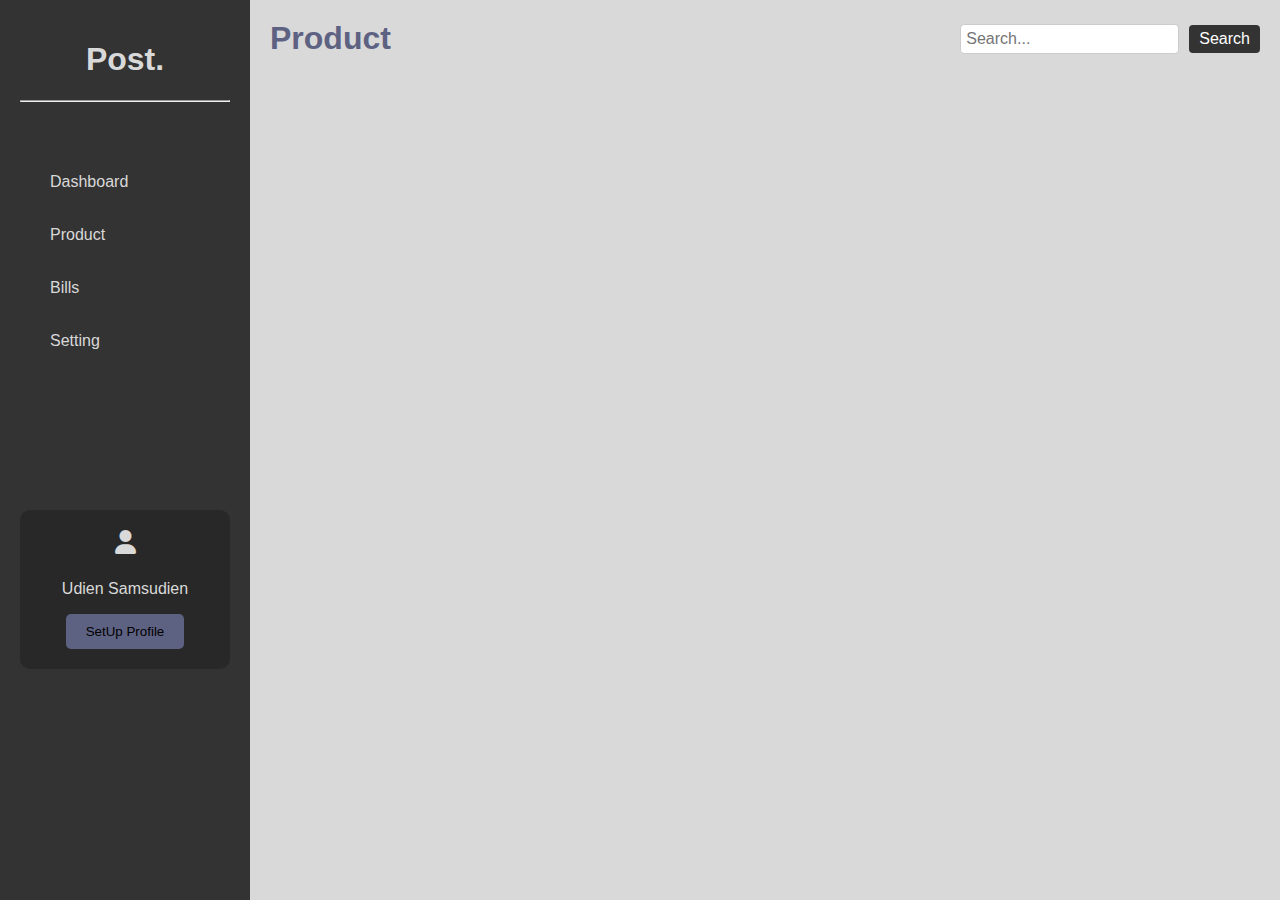
<file: page/index.html>
<!DOCTYPE html>
<html lang="en">
<head>
    <meta charset="UTF-8">
    <meta name="viewport" content="width=device-width, initial-scale=1.0">
    <title>POST</title>
    <link rel="stylesheet" href="../styling/style.css">
    <link rel="stylesheet" href="https://cdnjs.cloudflare.com/ajax/libs/font-awesome/6.0.0-beta3/css/all.min.css">
</head>
<body>
    <div class="Body">
        <div class="SideBar">
            <h1>Post.</h1>
            <hr>
            <div class="Menu">
                <ul>
                    <li>
                        <div class="Dashboard">
                            <i class="p-icon--plus"></i>
                            <a href="">Dashboard</a>
                        </div>
                    </li>
                    <li>
                        <div class="Product">
                            <i class="p-icon--plus"></i>
                            <a href="">Product</a>
                        </div>
                    </li>
                    <li>
                        <div class="Bills">
                            <i class="p-icon--plus"></i>
                            <a href="">Bills</a>
                        </div>
                    </li>
                    <li>
                        <div class="Setting">
                            <i class="p-icon--plus"></i>
                            <a href="">Setting</a>
                        </div>
                    </li>
                </ul>
            </div>
            <div class="Profile">
                <i class="fa-solid fa-user"></i>
                <p>Udien Samsudien</p>
                <button>SetUp Profile</button>
            </div>
        </div>
        <div class="Hero">
            <div class="Top">
                <h1>Product</h1>
                <form class="search-form" action="/search" method="GET">
                    <input type="text" name="query" placeholder="Search...">
                    <button type="submit">Search</button>
                </form>
            </div>
        </div>
    </div>
</body>
</html>
</file>
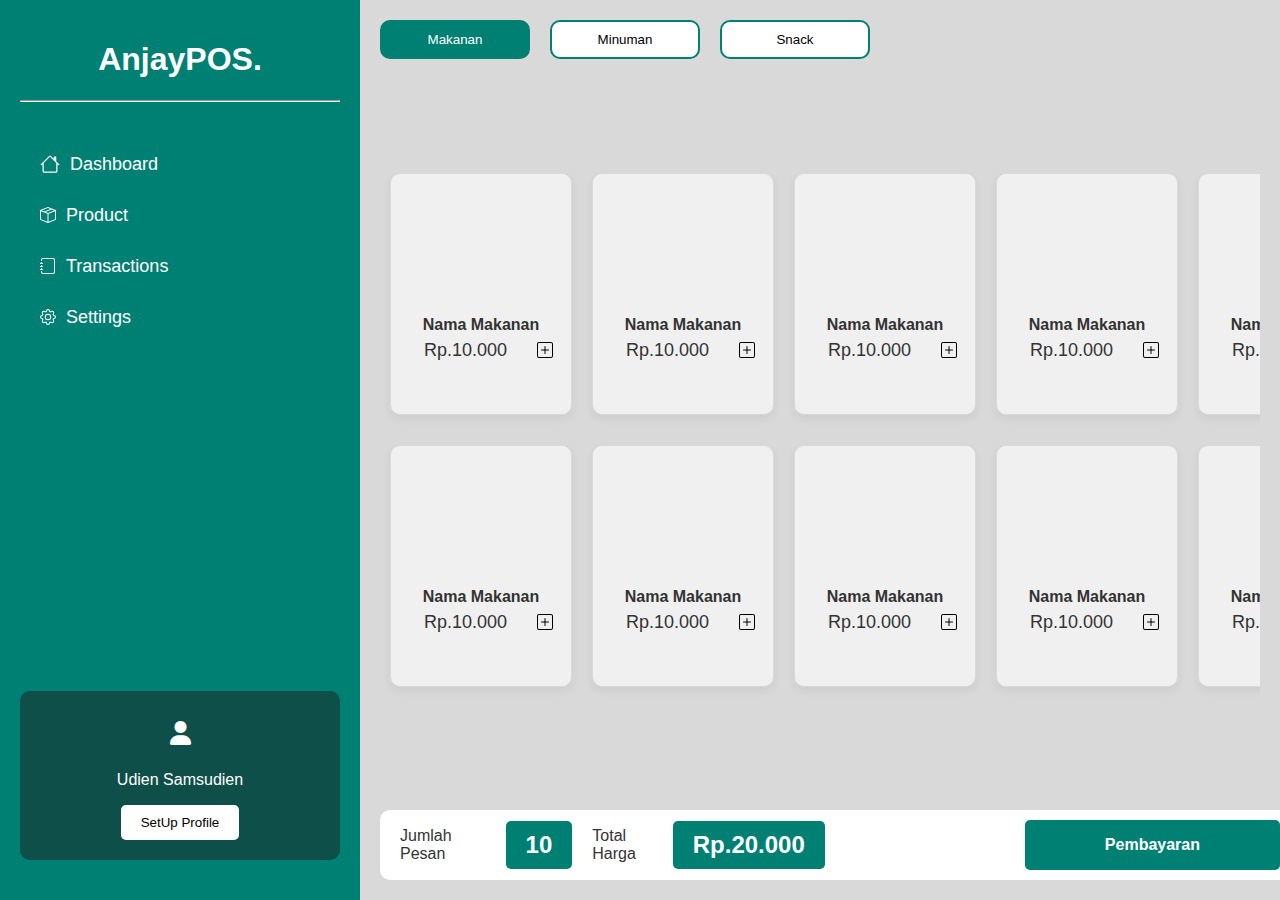
<file: views/dashboard/index.html>
<!DOCTYPE html>
<html lang="en">
  <head>
    <meta charset="UTF-8" />
    <meta name="viewport" content="width=device-width, initial-scale=1.0" />
    <title>AnjayPOS | Order</title>
    <link rel="stylesheet" href="../../css/global.css" />
    <link rel="stylesheet" href="../../css/dashboard.css" />
    <link
      rel="stylesheet"
      href="https://cdnjs.cloudflare.com/ajax/libs/font-awesome/6.0.0-beta3/css/all.min.css"
    />
    <link
      href="https://cdn.jsdelivr.net/npm/bootstrap@5.0.2/dist/css/bootstrap.min.css"
      rel="stylesheet"
      integrity="sha384-EVSTQN3/azprG1Anm3QDgpJLIm9Nao0Yz1ztcQTwFspd3yD65VohhpuuCOmLASjC"
      crossorigin="anonymous"
    />
  </head>
  <body>
    <div class="Body">
      <div class="SideBar">
        <div>
          <h1>AnjayPOS.</h1>
          <hr />
          <div class="Menu">
            <ul>
              <li>
                <a href="">
                  <div class="menuButton">
                    <svg
                      xmlns="http://www.w3.org/2000/svg"
                      width="20"
                      height="20"
                      fill="currentColor"
                      class="bi bi-house"
                      viewBox="0 0 16 16"
                    >
                      <path
                        d="M8.707 1.5a1 1 0 0 0-1.414 0L.646 8.146a.5.5 0 0 0 .708.708L2 8.207V13.5A1.5 1.5 0 0 0 3.5 15h9a1.5 1.5 0 0 0 1.5-1.5V8.207l.646.647a.5.5 0 0 0 .708-.708L13 5.793V2.5a.5.5 0 0 0-.5-.5h-1a.5.5 0 0 0-.5.5v1.293zM13 7.207V13.5a.5.5 0 0 1-.5.5h-9a.5.5 0 0 1-.5-.5V7.207l5-5z"
                      />
                    </svg>
                    <p>Dashboard</p>
                  </div>
                </a>
              </li>
              <li>
                <a href="">
                  <div class="menuButton">
                    <svg
                      xmlns="http://www.w3.org/2000/svg"
                      width="16"
                      height="16"
                      fill="currentColor"
                      class="bi bi-box-seam"
                      viewBox="0 0 16 16"
                    >
                      <path
                        d="M8.186 1.113a.5.5 0 0 0-.372 0L1.846 3.5l2.404.961L10.404 2zm3.564 1.426L5.596 5 8 5.961 14.154 3.5zm3.25 1.7-6.5 2.6v7.922l6.5-2.6V4.24zM7.5 14.762V6.838L1 4.239v7.923zM7.443.184a1.5 1.5 0 0 1 1.114 0l7.129 2.852A.5.5 0 0 1 16 3.5v8.662a1 1 0 0 1-.629.928l-7.185 2.874a.5.5 0 0 1-.372 0L.63 13.09a1 1 0 0 1-.63-.928V3.5a.5.5 0 0 1 .314-.464z"
                      />
                    </svg>
                    <p>Product</p>
                  </div>
                </a>
              </li>
              <li>
                <a>
                  <div class="menuButton">
                    <svg
                      xmlns="http://www.w3.org/2000/svg"
                      width="16"
                      height="16"
                      fill="currentColor"
                      class="bi bi-journal"
                      viewBox="0 0 16 16"
                    >
                      <path
                        d="M3 0h10a2 2 0 0 1 2 2v12a2 2 0 0 1-2 2H3a2 2 0 0 1-2-2v-1h1v1a1 1 0 0 0 1 1h10a1 1 0 0 0 1-1V2a1 1 0 0 0-1-1H3a1 1 0 0 0-1 1v1H1V2a2 2 0 0 1 2-2"
                      />
                      <path
                        d="M1 5v-.5a.5.5 0 0 1 1 0V5h.5a.5.5 0 0 1 0 1h-2a.5.5 0 0 1 0-1zm0 3v-.5a.5.5 0 0 1 1 0V8h.5a.5.5 0 0 1 0 1h-2a.5.5 0 0 1 0-1zm0 3v-.5a.5.5 0 0 1 1 0v.5h.5a.5.5 0 0 1 0 1h-2a.5.5 0 0 1 0-1z"
                      />
                    </svg>
                    <p>Transactions</p>
                  </div>
                </a>
              </li>
              <li>
                <a href="">
                  <div class="menuButton">
                    <svg
                      xmlns="http://www.w3.org/2000/svg"
                      width="16"
                      height="16"
                      fill="currentColor"
                      class="bi bi-gear"
                      viewBox="0 0 16 16"
                    >
                      <path
                        d="M8 4.754a3.246 3.246 0 1 0 0 6.492 3.246 3.246 0 0 0 0-6.492M5.754 8a2.246 2.246 0 1 1 4.492 0 2.246 2.246 0 0 1-4.492 0"
                      />
                      <path
                        d="M9.796 1.343c-.527-1.79-3.065-1.79-3.592 0l-.094.319a.873.873 0 0 1-1.255.52l-.292-.16c-1.64-.892-3.433.902-2.54 2.541l.159.292a.873.873 0 0 1-.52 1.255l-.319.094c-1.79.527-1.79 3.065 0 3.592l.319.094a.873.873 0 0 1 .52 1.255l-.16.292c-.892 1.64.901 3.434 2.541 2.54l.292-.159a.873.873 0 0 1 1.255.52l.094.319c.527 1.79 3.065 1.79 3.592 0l.094-.319a.873.873 0 0 1 1.255-.52l.292.16c1.64.893 3.434-.902 2.54-2.541l-.159-.292a.873.873 0 0 1 .52-1.255l.319-.094c1.79-.527 1.79-3.065 0-3.592l-.319-.094a.873.873 0 0 1-.52-1.255l.16-.292c.893-1.64-.902-3.433-2.541-2.54l-.292.159a.873.873 0 0 1-1.255-.52zm-2.633.283c.246-.835 1.428-.835 1.674 0l.094.319a1.873 1.873 0 0 0 2.693 1.115l.291-.16c.764-.415 1.6.42 1.184 1.185l-.159.292a1.873 1.873 0 0 0 1.116 2.692l.318.094c.835.246.835 1.428 0 1.674l-.319.094a1.873 1.873 0 0 0-1.115 2.693l.16.291c.415.764-.42 1.6-1.185 1.184l-.291-.159a1.873 1.873 0 0 0-2.693 1.116l-.094.318c-.246.835-1.428.835-1.674 0l-.094-.319a1.873 1.873 0 0 0-2.692-1.115l-.292.16c-.764.415-1.6-.42-1.184-1.185l.159-.291A1.873 1.873 0 0 0 1.945 8.93l-.319-.094c-.835-.246-.835-1.428 0-1.674l.319-.094A1.873 1.873 0 0 0 3.06 4.377l-.16-.292c-.415-.764.42-1.6 1.185-1.184l.292.159a1.873 1.873 0 0 0 2.692-1.115z"
                      />
                    </svg>
                    <p>Settings</p>
                  </div>
                </a>
              </li>
            </ul>
          </div>
        </div>
        <div class="Profile">
          <i class="fa-solid fa-user"></i>
          <p>Udien Samsudien</p>
          <button>SetUp Profile</button>
        </div>
      </div>
      <div class="Hero card-container-main">
        <div class="Top">
          <div class="list_kategori">
            <button type="submit" class="List_k active">Makanan</button>
            <button type="submit" class="List_k">Minuman</button>
            <button type="submit" class="List_k">Snack</button>
          </div>
        </div>
        <!-- <div class="card">
          <div class="card_row">
            <div class="card_product">
              <div class="pict"></div>
              <p>Nama Makanan</p>
              <div class="sub">
                <p>Rp.10.000</p>
                <svg
                  xmlns="http://www.w3.org/2000/svg"
                  width="16"
                  height="16"
                  fill="currentColor"
                  class="bi bi-plus-square"
                  viewBox="0 0 16 16"
                >
                  <path
                    d="M14 1a1 1 0 0 1 1 1v12a1 1 0 0 1-1 1H2a1 1 0 0 1-1-1V2a1 1 0 0 1 1-1zM2 0a2 2 0 0 0-2 2v12a2 2 0 0 0 2 2h12a2 2 0 0 0 2-2V2a2 2 0 0 0-2-2z"
                  />
                  <path
                    d="M8 4a.5.5 0 0 1 .5.5v3h3a.5.5 0 0 1 0 1h-3v3a.5.5 0 0 1-1 0v-3h-3a.5.5 0 0 1 0-1h3v-3A.5.5 0 0 1 8 4"
                  />
                </svg>
              </div>
            </div>
            <div class="card_product">
              <div class="pict"></div>
              <p>Nama Makanan</p>
              <div class="sub">
                <p>Rp.10.000</p>
                <svg
                  xmlns="http://www.w3.org/2000/svg"
                  width="16"
                  height="16"
                  fill="currentColor"
                  class="bi bi-plus-square"
                  viewBox="0 0 16 16"
                >
                  <path
                    d="M14 1a1 1 0 0 1 1 1v12a1 1 0 0 1-1 1H2a1 1 0 0 1-1-1V2a1 1 0 0 1 1-1zM2 0a2 2 0 0 0-2 2v12a2 2 0 0 0 2 2h12a2 2 0 0 0 2-2V2a2 2 0 0 0-2-2z"
                  />
                  <path
                    d="M8 4a.5.5 0 0 1 .5.5v3h3a.5.5 0 0 1 0 1h-3v3a.5.5 0 0 1-1 0v-3h-3a.5.5 0 0 1 0-1h3v-3A.5.5 0 0 1 8 4"
                  />
                </svg>
              </div>
            </div>
            <div class="card_product">
              <div class="pict"></div>
              <p>Nama Makanan</p>
              <div class="sub">
                <p>Rp.10.000</p>
                <svg
                  xmlns="http://www.w3.org/2000/svg"
                  width="16"
                  height="16"
                  fill="currentColor"
                  class="bi bi-plus-square"
                  viewBox="0 0 16 16"
                >
                  <path
                    d="M14 1a1 1 0 0 1 1 1v12a1 1 0 0 1-1 1H2a1 1 0 0 1-1-1V2a1 1 0 0 1 1-1zM2 0a2 2 0 0 0-2 2v12a2 2 0 0 0 2 2h12a2 2 0 0 0 2-2V2a2 2 0 0 0-2-2z"
                  />
                  <path
                    d="M8 4a.5.5 0 0 1 .5.5v3h3a.5.5 0 0 1 0 1h-3v3a.5.5 0 0 1-1 0v-3h-3a.5.5 0 0 1 0-1h3v-3A.5.5 0 0 1 8 4"
                  />
                </svg>
              </div>
            </div>
            <div class="card_product">
              <div class="pict"></div>
              <p>Nama Makanan</p>
              <div class="sub">
                <p>Rp.10.000</p>
                <svg
                  xmlns="http://www.w3.org/2000/svg"
                  width="16"
                  height="16"
                  fill="currentColor"
                  class="bi bi-plus-square"
                  viewBox="0 0 16 16"
                >
                  <path
                    d="M14 1a1 1 0 0 1 1 1v12a1 1 0 0 1-1 1H2a1 1 0 0 1-1-1V2a1 1 0 0 1 1-1zM2 0a2 2 0 0 0-2 2v12a2 2 0 0 0 2 2h12a2 2 0 0 0 2-2V2a2 2 0 0 0-2-2z"
                  />
                  <path
                    d="M8 4a.5.5 0 0 1 .5.5v3h3a.5.5 0 0 1 0 1h-3v3a.5.5 0 0 1-1 0v-3h-3a.5.5 0 0 1 0-1h3v-3A.5.5 0 0 1 8 4"
                  />
                </svg>
              </div>
            </div>
            <div class="card_product">
              <div class="pict"></div>
              <p>Nama Makanan</p>
              <div class="sub">
                <p>Rp.10.000</p>
                <svg
                  xmlns="http://www.w3.org/2000/svg"
                  width="16"
                  height="16"
                  fill="currentColor"
                  class="bi bi-plus-square"
                  viewBox="0 0 16 16"
                >
                  <path
                    d="M14 1a1 1 0 0 1 1 1v12a1 1 0 0 1-1 1H2a1 1 0 0 1-1-1V2a1 1 0 0 1 1-1zM2 0a2 2 0 0 0-2 2v12a2 2 0 0 0 2 2h12a2 2 0 0 0 2-2V2a2 2 0 0 0-2-2z"
                  />
                  <path
                    d="M8 4a.5.5 0 0 1 .5.5v3h3a.5.5 0 0 1 0 1h-3v3a.5.5 0 0 1-1 0v-3h-3a.5.5 0 0 1 0-1h3v-3A.5.5 0 0 1 8 4"
                  />
                </svg>
              </div>
            </div>
            <div class="card_product">
              <div class="pict"></div>
              <p>Nama Makanan</p>
              <div class="sub">
                <p>Rp.10.000</p>
                <svg
                  xmlns="http://www.w3.org/2000/svg"
                  width="16"
                  height="16"
                  fill="currentColor"
                  class="bi bi-plus-square"
                  viewBox="0 0 16 16"
                >
                  <path
                    d="M14 1a1 1 0 0 1 1 1v12a1 1 0 0 1-1 1H2a1 1 0 0 1-1-1V2a1 1 0 0 1 1-1zM2 0a2 2 0 0 0-2 2v12a2 2 0 0 0 2 2h12a2 2 0 0 0 2-2V2a2 2 0 0 0-2-2z"
                  />
                  <path
                    d="M8 4a.5.5 0 0 1 .5.5v3h3a.5.5 0 0 1 0 1h-3v3a.5.5 0 0 1-1 0v-3h-3a.5.5 0 0 1 0-1h3v-3A.5.5 0 0 1 8 4"
                  />
                </svg>
              </div>
            </div>
          </div>
        </div> -->
        <div class="card">
          <div class="card_row">
            <div class="card_product">
              <div class="pict"></div>
              <p>Nama Makanan</p>
              <div class="sub">
                <p>Rp.10.000</p>
                <svg
                  xmlns="http://www.w3.org/2000/svg"
                  width="16"
                  height="16"
                  fill="currentColor"
                  class="bi bi-plus-square"
                  viewBox="0 0 16 16"
                >
                  <path
                    d="M14 1a1 1 0 0 1 1 1v12a1 1 0 0 1-1 1H2a1 1 0 0 1-1-1V2a1 1 0 0 1 1-1zM2 0a2 2 0 0 0-2 2v12a2 2 0 0 0 2 2h12a2 2 0 0 0 2-2V2a2 2 0 0 0-2-2z"
                  />
                  <path
                    d="M8 4a.5.5 0 0 1 .5.5v3h3a.5.5 0 0 1 0 1h-3v3a.5.5 0 0 1-1 0v-3h-3a.5.5 0 0 1 0-1h3v-3A.5.5 0 0 1 8 4"
                  />
                </svg>
              </div>
            </div>
            <div class="card_product">
              <div class="pict"></div>
              <p>Nama Makanan</p>
              <div class="sub">
                <p>Rp.10.000</p>
                <svg
                  xmlns="http://www.w3.org/2000/svg"
                  width="16"
                  height="16"
                  fill="currentColor"
                  class="bi bi-plus-square"
                  viewBox="0 0 16 16"
                >
                  <path
                    d="M14 1a1 1 0 0 1 1 1v12a1 1 0 0 1-1 1H2a1 1 0 0 1-1-1V2a1 1 0 0 1 1-1zM2 0a2 2 0 0 0-2 2v12a2 2 0 0 0 2 2h12a2 2 0 0 0 2-2V2a2 2 0 0 0-2-2z"
                  />
                  <path
                    d="M8 4a.5.5 0 0 1 .5.5v3h3a.5.5 0 0 1 0 1h-3v3a.5.5 0 0 1-1 0v-3h-3a.5.5 0 0 1 0-1h3v-3A.5.5 0 0 1 8 4"
                  />
                </svg>
              </div>
            </div>
            <div class="card_product">
              <div class="pict"></div>
              <p>Nama Makanan</p>
              <div class="sub">
                <p>Rp.10.000</p>
                <svg
                  xmlns="http://www.w3.org/2000/svg"
                  width="16"
                  height="16"
                  fill="currentColor"
                  class="bi bi-plus-square"
                  viewBox="0 0 16 16"
                >
                  <path
                    d="M14 1a1 1 0 0 1 1 1v12a1 1 0 0 1-1 1H2a1 1 0 0 1-1-1V2a1 1 0 0 1 1-1zM2 0a2 2 0 0 0-2 2v12a2 2 0 0 0 2 2h12a2 2 0 0 0 2-2V2a2 2 0 0 0-2-2z"
                  />
                  <path
                    d="M8 4a.5.5 0 0 1 .5.5v3h3a.5.5 0 0 1 0 1h-3v3a.5.5 0 0 1-1 0v-3h-3a.5.5 0 0 1 0-1h3v-3A.5.5 0 0 1 8 4"
                  />
                </svg>
              </div>
            </div>
            <div class="card_product">
              <div class="pict"></div>
              <p>Nama Makanan</p>
              <div class="sub">
                <p>Rp.10.000</p>
                <svg
                  xmlns="http://www.w3.org/2000/svg"
                  width="16"
                  height="16"
                  fill="currentColor"
                  class="bi bi-plus-square"
                  viewBox="0 0 16 16"
                >
                  <path
                    d="M14 1a1 1 0 0 1 1 1v12a1 1 0 0 1-1 1H2a1 1 0 0 1-1-1V2a1 1 0 0 1 1-1zM2 0a2 2 0 0 0-2 2v12a2 2 0 0 0 2 2h12a2 2 0 0 0 2-2V2a2 2 0 0 0-2-2z"
                  />
                  <path
                    d="M8 4a.5.5 0 0 1 .5.5v3h3a.5.5 0 0 1 0 1h-3v3a.5.5 0 0 1-1 0v-3h-3a.5.5 0 0 1 0-1h3v-3A.5.5 0 0 1 8 4"
                  />
                </svg>
              </div>
            </div>
            <div class="card_product">
              <div class="pict"></div>
              <p>Nama Makanan</p>
              <div class="sub">
                <p>Rp.10.000</p>
                <svg
                  xmlns="http://www.w3.org/2000/svg"
                  width="16"
                  height="16"
                  fill="currentColor"
                  class="bi bi-plus-square"
                  viewBox="0 0 16 16"
                >
                  <path
                    d="M14 1a1 1 0 0 1 1 1v12a1 1 0 0 1-1 1H2a1 1 0 0 1-1-1V2a1 1 0 0 1 1-1zM2 0a2 2 0 0 0-2 2v12a2 2 0 0 0 2 2h12a2 2 0 0 0 2-2V2a2 2 0 0 0-2-2z"
                  />
                  <path
                    d="M8 4a.5.5 0 0 1 .5.5v3h3a.5.5 0 0 1 0 1h-3v3a.5.5 0 0 1-1 0v-3h-3a.5.5 0 0 1 0-1h3v-3A.5.5 0 0 1 8 4"
                  />
                </svg>
              </div>
            </div>
            <div class="card_product">
              <div class="pict"></div>
              <p>Nama Makanan</p>
              <div class="sub">
                <p>Rp.10.000</p>
                <svg
                  xmlns="http://www.w3.org/2000/svg"
                  width="16"
                  height="16"
                  fill="currentColor"
                  class="bi bi-plus-square"
                  viewBox="0 0 16 16"
                >
                  <path
                    d="M14 1a1 1 0 0 1 1 1v12a1 1 0 0 1-1 1H2a1 1 0 0 1-1-1V2a1 1 0 0 1 1-1zM2 0a2 2 0 0 0-2 2v12a2 2 0 0 0 2 2h12a2 2 0 0 0 2-2V2a2 2 0 0 0-2-2z"
                  />
                  <path
                    d="M8 4a.5.5 0 0 1 .5.5v3h3a.5.5 0 0 1 0 1h-3v3a.5.5 0 0 1-1 0v-3h-3a.5.5 0 0 1 0-1h3v-3A.5.5 0 0 1 8 4"
                  />
                </svg>
              </div>
            </div>
            <div class="card_product">
              <div class="pict"></div>
              <p>Nama Makanan</p>
              <div class="sub">
                <p>Rp.10.000</p>
                <svg
                  xmlns="http://www.w3.org/2000/svg"
                  width="16"
                  height="16"
                  fill="currentColor"
                  class="bi bi-plus-square"
                  viewBox="0 0 16 16"
                >
                  <path
                    d="M14 1a1 1 0 0 1 1 1v12a1 1 0 0 1-1 1H2a1 1 0 0 1-1-1V2a1 1 0 0 1 1-1zM2 0a2 2 0 0 0-2 2v12a2 2 0 0 0 2 2h12a2 2 0 0 0 2-2V2a2 2 0 0 0-2-2z"
                  />
                  <path
                    d="M8 4a.5.5 0 0 1 .5.5v3h3a.5.5 0 0 1 0 1h-3v3a.5.5 0 0 1-1 0v-3h-3a.5.5 0 0 1 0-1h3v-3A.5.5 0 0 1 8 4"
                  />
                </svg>
              </div>
            </div>
            <div class="card_product">
              <div class="pict"></div>
              <p>Nama Makanan</p>
              <div class="sub">
                <p>Rp.10.000</p>
                <svg
                  xmlns="http://www.w3.org/2000/svg"
                  width="16"
                  height="16"
                  fill="currentColor"
                  class="bi bi-plus-square"
                  viewBox="0 0 16 16"
                >
                  <path
                    d="M14 1a1 1 0 0 1 1 1v12a1 1 0 0 1-1 1H2a1 1 0 0 1-1-1V2a1 1 0 0 1 1-1zM2 0a2 2 0 0 0-2 2v12a2 2 0 0 0 2 2h12a2 2 0 0 0 2-2V2a2 2 0 0 0-2-2z"
                  />
                  <path
                    d="M8 4a.5.5 0 0 1 .5.5v3h3a.5.5 0 0 1 0 1h-3v3a.5.5 0 0 1-1 0v-3h-3a.5.5 0 0 1 0-1h3v-3A.5.5 0 0 1 8 4"
                  />
                </svg>
              </div>
            </div>
            <div class="card_product">
              <div class="pict"></div>
              <p>Nama Makanan</p>
              <div class="sub">
                <p>Rp.10.000</p>
                <svg
                  xmlns="http://www.w3.org/2000/svg"
                  width="16"
                  height="16"
                  fill="currentColor"
                  class="bi bi-plus-square"
                  viewBox="0 0 16 16"
                >
                  <path
                    d="M14 1a1 1 0 0 1 1 1v12a1 1 0 0 1-1 1H2a1 1 0 0 1-1-1V2a1 1 0 0 1 1-1zM2 0a2 2 0 0 0-2 2v12a2 2 0 0 0 2 2h12a2 2 0 0 0 2-2V2a2 2 0 0 0-2-2z"
                  />
                  <path
                    d="M8 4a.5.5 0 0 1 .5.5v3h3a.5.5 0 0 1 0 1h-3v3a.5.5 0 0 1-1 0v-3h-3a.5.5 0 0 1 0-1h3v-3A.5.5 0 0 1 8 4"
                  />
                </svg>
              </div>
            </div>
          </div>
          <div class="card_row">
            <div class="card_product">
              <div class="pict"></div>
              <p>Nama Makanan</p>
              <div class="sub">
                <p>Rp.10.000</p>
                <svg
                  xmlns="http://www.w3.org/2000/svg"
                  width="16"
                  height="16"
                  fill="currentColor"
                  class="bi bi-plus-square"
                  viewBox="0 0 16 16"
                >
                  <path
                    d="M14 1a1 1 0 0 1 1 1v12a1 1 0 0 1-1 1H2a1 1 0 0 1-1-1V2a1 1 0 0 1 1-1zM2 0a2 2 0 0 0-2 2v12a2 2 0 0 0 2 2h12a2 2 0 0 0 2-2V2a2 2 0 0 0-2-2z"
                  />
                  <path
                    d="M8 4a.5.5 0 0 1 .5.5v3h3a.5.5 0 0 1 0 1h-3v3a.5.5 0 0 1-1 0v-3h-3a.5.5 0 0 1 0-1h3v-3A.5.5 0 0 1 8 4"
                  />
                </svg>
              </div>
            </div>
            <div class="card_product">
              <div class="pict"></div>
              <p>Nama Makanan</p>
              <div class="sub">
                <p>Rp.10.000</p>
                <svg
                  xmlns="http://www.w3.org/2000/svg"
                  width="16"
                  height="16"
                  fill="currentColor"
                  class="bi bi-plus-square"
                  viewBox="0 0 16 16"
                >
                  <path
                    d="M14 1a1 1 0 0 1 1 1v12a1 1 0 0 1-1 1H2a1 1 0 0 1-1-1V2a1 1 0 0 1 1-1zM2 0a2 2 0 0 0-2 2v12a2 2 0 0 0 2 2h12a2 2 0 0 0 2-2V2a2 2 0 0 0-2-2z"
                  />
                  <path
                    d="M8 4a.5.5 0 0 1 .5.5v3h3a.5.5 0 0 1 0 1h-3v3a.5.5 0 0 1-1 0v-3h-3a.5.5 0 0 1 0-1h3v-3A.5.5 0 0 1 8 4"
                  />
                </svg>
              </div>
            </div>
            <div class="card_product">
              <div class="pict"></div>
              <p>Nama Makanan</p>
              <div class="sub">
                <p>Rp.10.000</p>
                <svg
                  xmlns="http://www.w3.org/2000/svg"
                  width="16"
                  height="16"
                  fill="currentColor"
                  class="bi bi-plus-square"
                  viewBox="0 0 16 16"
                >
                  <path
                    d="M14 1a1 1 0 0 1 1 1v12a1 1 0 0 1-1 1H2a1 1 0 0 1-1-1V2a1 1 0 0 1 1-1zM2 0a2 2 0 0 0-2 2v12a2 2 0 0 0 2 2h12a2 2 0 0 0 2-2V2a2 2 0 0 0-2-2z"
                  />
                  <path
                    d="M8 4a.5.5 0 0 1 .5.5v3h3a.5.5 0 0 1 0 1h-3v3a.5.5 0 0 1-1 0v-3h-3a.5.5 0 0 1 0-1h3v-3A.5.5 0 0 1 8 4"
                  />
                </svg>
              </div>
            </div>
            <div class="card_product">
              <div class="pict"></div>
              <p>Nama Makanan</p>
              <div class="sub">
                <p>Rp.10.000</p>
                <svg
                  xmlns="http://www.w3.org/2000/svg"
                  width="16"
                  height="16"
                  fill="currentColor"
                  class="bi bi-plus-square"
                  viewBox="0 0 16 16"
                >
                  <path
                    d="M14 1a1 1 0 0 1 1 1v12a1 1 0 0 1-1 1H2a1 1 0 0 1-1-1V2a1 1 0 0 1 1-1zM2 0a2 2 0 0 0-2 2v12a2 2 0 0 0 2 2h12a2 2 0 0 0 2-2V2a2 2 0 0 0-2-2z"
                  />
                  <path
                    d="M8 4a.5.5 0 0 1 .5.5v3h3a.5.5 0 0 1 0 1h-3v3a.5.5 0 0 1-1 0v-3h-3a.5.5 0 0 1 0-1h3v-3A.5.5 0 0 1 8 4"
                  />
                </svg>
              </div>
            </div>
            <div class="card_product">
              <div class="pict"></div>
              <p>Nama Makanan</p>
              <div class="sub">
                <p>Rp.10.000</p>
                <svg
                  xmlns="http://www.w3.org/2000/svg"
                  width="16"
                  height="16"
                  fill="currentColor"
                  class="bi bi-plus-square"
                  viewBox="0 0 16 16"
                >
                  <path
                    d="M14 1a1 1 0 0 1 1 1v12a1 1 0 0 1-1 1H2a1 1 0 0 1-1-1V2a1 1 0 0 1 1-1zM2 0a2 2 0 0 0-2 2v12a2 2 0 0 0 2 2h12a2 2 0 0 0 2-2V2a2 2 0 0 0-2-2z"
                  />
                  <path
                    d="M8 4a.5.5 0 0 1 .5.5v3h3a.5.5 0 0 1 0 1h-3v3a.5.5 0 0 1-1 0v-3h-3a.5.5 0 0 1 0-1h3v-3A.5.5 0 0 1 8 4"
                  />
                </svg>
              </div>
            </div>
            <div class="card_product">
              <div class="pict"></div>
              <p>Nama Makanan</p>
              <div class="sub">
                <p>Rp.10.000</p>
                <svg
                  xmlns="http://www.w3.org/2000/svg"
                  width="16"
                  height="16"
                  fill="currentColor"
                  class="bi bi-plus-square"
                  viewBox="0 0 16 16"
                >
                  <path
                    d="M14 1a1 1 0 0 1 1 1v12a1 1 0 0 1-1 1H2a1 1 0 0 1-1-1V2a1 1 0 0 1 1-1zM2 0a2 2 0 0 0-2 2v12a2 2 0 0 0 2 2h12a2 2 0 0 0 2-2V2a2 2 0 0 0-2-2z"
                  />
                  <path
                    d="M8 4a.5.5 0 0 1 .5.5v3h3a.5.5 0 0 1 0 1h-3v3a.5.5 0 0 1-1 0v-3h-3a.5.5 0 0 1 0-1h3v-3A.5.5 0 0 1 8 4"
                  />
                </svg>
              </div>
            </div>
            <div class="card_product">
              <div class="pict"></div>
              <p>Nama Makanan</p>
              <div class="sub">
                <p>Rp.10.000</p>
                <svg
                  xmlns="http://www.w3.org/2000/svg"
                  width="16"
                  height="16"
                  fill="currentColor"
                  class="bi bi-plus-square"
                  viewBox="0 0 16 16"
                >
                  <path
                    d="M14 1a1 1 0 0 1 1 1v12a1 1 0 0 1-1 1H2a1 1 0 0 1-1-1V2a1 1 0 0 1 1-1zM2 0a2 2 0 0 0-2 2v12a2 2 0 0 0 2 2h12a2 2 0 0 0 2-2V2a2 2 0 0 0-2-2z"
                  />
                  <path
                    d="M8 4a.5.5 0 0 1 .5.5v3h3a.5.5 0 0 1 0 1h-3v3a.5.5 0 0 1-1 0v-3h-3a.5.5 0 0 1 0-1h3v-3A.5.5 0 0 1 8 4"
                  />
                </svg>
              </div>
            </div>
            <div class="card_product">
              <div class="pict"></div>
              <p>Nama Makanan</p>
              <div class="sub">
                <p>Rp.10.000</p>
                <svg
                  xmlns="http://www.w3.org/2000/svg"
                  width="16"
                  height="16"
                  fill="currentColor"
                  class="bi bi-plus-square"
                  viewBox="0 0 16 16"
                >
                  <path
                    d="M14 1a1 1 0 0 1 1 1v12a1 1 0 0 1-1 1H2a1 1 0 0 1-1-1V2a1 1 0 0 1 1-1zM2 0a2 2 0 0 0-2 2v12a2 2 0 0 0 2 2h12a2 2 0 0 0 2-2V2a2 2 0 0 0-2-2z"
                  />
                  <path
                    d="M8 4a.5.5 0 0 1 .5.5v3h3a.5.5 0 0 1 0 1h-3v3a.5.5 0 0 1-1 0v-3h-3a.5.5 0 0 1 0-1h3v-3A.5.5 0 0 1 8 4"
                  />
                </svg>
              </div>
            </div>
            <div class="card_product">
              <div class="pict"></div>
              <p>Nama Makanan</p>
              <div class="sub">
                <p>Rp.10.000</p>
                <svg
                  xmlns="http://www.w3.org/2000/svg"
                  width="16"
                  height="16"
                  fill="currentColor"
                  class="bi bi-plus-square"
                  viewBox="0 0 16 16"
                >
                  <path
                    d="M14 1a1 1 0 0 1 1 1v12a1 1 0 0 1-1 1H2a1 1 0 0 1-1-1V2a1 1 0 0 1 1-1zM2 0a2 2 0 0 0-2 2v12a2 2 0 0 0 2 2h12a2 2 0 0 0 2-2V2a2 2 0 0 0-2-2z"
                  />
                  <path
                    d="M8 4a.5.5 0 0 1 .5.5v3h3a.5.5 0 0 1 0 1h-3v3a.5.5 0 0 1-1 0v-3h-3a.5.5 0 0 1 0-1h3v-3A.5.5 0 0 1 8 4"
                  />
                </svg>
              </div>
            </div>
          </div>
        </div>
        <div class="bar_info">
          <div class="qtt">
            <p>Jumlah Pesan</p>
            <button type="submit" class="info">10</button>
          </div>
          <div class="total_price">
            <p>Total Harga</p>
            <button type="submit" class="info">Rp.20.000</button>
          </div>
          <a href="./order.html" class="btn-pembayaran">Pembayaran</a>
        </div>
      </div>
    </div>
  </body>
</html>
</file>
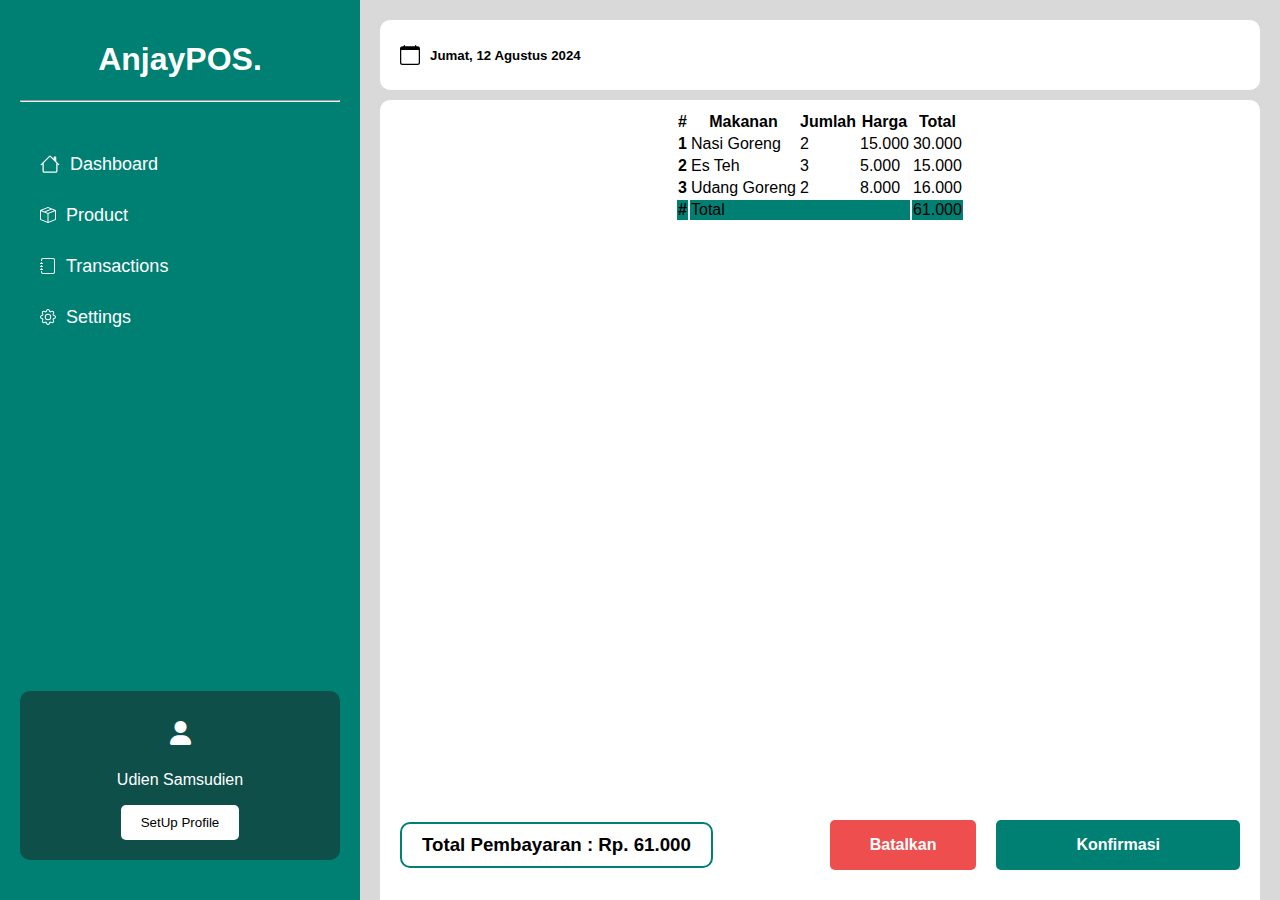
<file: views/dashboard/order.html>
<!DOCTYPE html>
<html lang="en">
  <head>
    <meta charset="UTF-8" />
    <meta name="viewport" content="width=device-width, initial-scale=1.0" />
    <title>AnjayPOS | Order</title>
    <link rel="stylesheet" href="../../css/global.css" />
    <link rel="stylesheet" href="../../css/order.css" />
    <link
      rel="stylesheet"
      href="https://cdnjs.cloudflare.com/ajax/libs/font-awesome/6.0.0-beta3/css/all.min.css"
    />
    <link
      href="https://cdn.jsdelivr.net/npm/bootstrap@5.0.2/dist/css/bootstrap.min.css"
      rel="stylesheet"
      integrity="sha384-EVSTQN3/azprG1Anm3QDgpJLIm9Nao0Yz1ztcQTwFspd3yD65VohhpuuCOmLASjC"
      crossorigin="anonymous"
    />
  </head>
  <body>
    <div class="Body">
      <div class="SideBar">
        <div>
          <h1>AnjayPOS.</h1>
          <hr />
          <div class="Menu">
            <ul>
              <li>
                <a href="">
                  <div class="menuButton">
                    <svg
                      xmlns="http://www.w3.org/2000/svg"
                      width="20"
                      height="20"
                      fill="currentColor"
                      class="bi bi-house"
                      viewBox="0 0 16 16"
                    >
                      <path
                        d="M8.707 1.5a1 1 0 0 0-1.414 0L.646 8.146a.5.5 0 0 0 .708.708L2 8.207V13.5A1.5 1.5 0 0 0 3.5 15h9a1.5 1.5 0 0 0 1.5-1.5V8.207l.646.647a.5.5 0 0 0 .708-.708L13 5.793V2.5a.5.5 0 0 0-.5-.5h-1a.5.5 0 0 0-.5.5v1.293zM13 7.207V13.5a.5.5 0 0 1-.5.5h-9a.5.5 0 0 1-.5-.5V7.207l5-5z"
                      />
                    </svg>
                    <p>Dashboard</p>
                  </div>
                </a>
              </li>
              <li>
                <a href="">
                  <div class="menuButton">
                    <svg
                      xmlns="http://www.w3.org/2000/svg"
                      width="16"
                      height="16"
                      fill="currentColor"
                      class="bi bi-box-seam"
                      viewBox="0 0 16 16"
                    >
                      <path
                        d="M8.186 1.113a.5.5 0 0 0-.372 0L1.846 3.5l2.404.961L10.404 2zm3.564 1.426L5.596 5 8 5.961 14.154 3.5zm3.25 1.7-6.5 2.6v7.922l6.5-2.6V4.24zM7.5 14.762V6.838L1 4.239v7.923zM7.443.184a1.5 1.5 0 0 1 1.114 0l7.129 2.852A.5.5 0 0 1 16 3.5v8.662a1 1 0 0 1-.629.928l-7.185 2.874a.5.5 0 0 1-.372 0L.63 13.09a1 1 0 0 1-.63-.928V3.5a.5.5 0 0 1 .314-.464z"
                      />
                    </svg>
                    <p>Product</p>
                  </div>
                </a>
              </li>
              <li>
                <a>
                  <div class="menuButton">
                    <svg
                      xmlns="http://www.w3.org/2000/svg"
                      width="16"
                      height="16"
                      fill="currentColor"
                      class="bi bi-journal"
                      viewBox="0 0 16 16"
                    >
                      <path
                        d="M3 0h10a2 2 0 0 1 2 2v12a2 2 0 0 1-2 2H3a2 2 0 0 1-2-2v-1h1v1a1 1 0 0 0 1 1h10a1 1 0 0 0 1-1V2a1 1 0 0 0-1-1H3a1 1 0 0 0-1 1v1H1V2a2 2 0 0 1 2-2"
                      />
                      <path
                        d="M1 5v-.5a.5.5 0 0 1 1 0V5h.5a.5.5 0 0 1 0 1h-2a.5.5 0 0 1 0-1zm0 3v-.5a.5.5 0 0 1 1 0V8h.5a.5.5 0 0 1 0 1h-2a.5.5 0 0 1 0-1zm0 3v-.5a.5.5 0 0 1 1 0v.5h.5a.5.5 0 0 1 0 1h-2a.5.5 0 0 1 0-1z"
                      />
                    </svg>
                    <p>Transactions</p>
                  </div>
                </a>
              </li>
              <li>
                <a href="">
                  <div class="menuButton">
                    <svg
                      xmlns="http://www.w3.org/2000/svg"
                      width="16"
                      height="16"
                      fill="currentColor"
                      class="bi bi-gear"
                      viewBox="0 0 16 16"
                    >
                      <path
                        d="M8 4.754a3.246 3.246 0 1 0 0 6.492 3.246 3.246 0 0 0 0-6.492M5.754 8a2.246 2.246 0 1 1 4.492 0 2.246 2.246 0 0 1-4.492 0"
                      />
                      <path
                        d="M9.796 1.343c-.527-1.79-3.065-1.79-3.592 0l-.094.319a.873.873 0 0 1-1.255.52l-.292-.16c-1.64-.892-3.433.902-2.54 2.541l.159.292a.873.873 0 0 1-.52 1.255l-.319.094c-1.79.527-1.79 3.065 0 3.592l.319.094a.873.873 0 0 1 .52 1.255l-.16.292c-.892 1.64.901 3.434 2.541 2.54l.292-.159a.873.873 0 0 1 1.255.52l.094.319c.527 1.79 3.065 1.79 3.592 0l.094-.319a.873.873 0 0 1 1.255-.52l.292.16c1.64.893 3.434-.902 2.54-2.541l-.159-.292a.873.873 0 0 1 .52-1.255l.319-.094c1.79-.527 1.79-3.065 0-3.592l-.319-.094a.873.873 0 0 1-.52-1.255l.16-.292c.893-1.64-.902-3.433-2.541-2.54l-.292.159a.873.873 0 0 1-1.255-.52zm-2.633.283c.246-.835 1.428-.835 1.674 0l.094.319a1.873 1.873 0 0 0 2.693 1.115l.291-.16c.764-.415 1.6.42 1.184 1.185l-.159.292a1.873 1.873 0 0 0 1.116 2.692l.318.094c.835.246.835 1.428 0 1.674l-.319.094a1.873 1.873 0 0 0-1.115 2.693l.16.291c.415.764-.42 1.6-1.185 1.184l-.291-.159a1.873 1.873 0 0 0-2.693 1.116l-.094.318c-.246.835-1.428.835-1.674 0l-.094-.319a1.873 1.873 0 0 0-2.692-1.115l-.292.16c-.764.415-1.6-.42-1.184-1.185l.159-.291A1.873 1.873 0 0 0 1.945 8.93l-.319-.094c-.835-.246-.835-1.428 0-1.674l.319-.094A1.873 1.873 0 0 0 3.06 4.377l-.16-.292c-.415-.764.42-1.6 1.185-1.184l.292.159a1.873 1.873 0 0 0 2.692-1.115z"
                      />
                    </svg>
                    <p>Settings</p>
                  </div>
                </a>
              </li>
            </ul>
          </div>
        </div>
        <div class="Profile">
          <i class="fa-solid fa-user"></i>
          <p>Udien Samsudien</p>
          <button>SetUp Profile</button>
        </div>
      </div>
      <div class="Hero">
        <div class="label-top">
          <svg
            xmlns="http://www.w3.org/2000/svg"
            width="20"
            height="20"
            fill="currentColor"
            class="bi bi-calendar"
            viewBox="0 0 16 16"
          >
            <path
              d="M3.5 0a.5.5 0 0 1 .5.5V1h8V.5a.5.5 0 0 1 1 0V1h1a2 2 0 0 1 2 2v11a2 2 0 0 1-2 2H2a2 2 0 0 1-2-2V3a2 2 0 0 1 2-2h1V.5a.5.5 0 0 1 .5-.5M1 4v10a1 1 0 0 0 1 1h12a1 1 0 0 0 1-1V4z"
            />
          </svg>
          <h5>Jumat, 12 Agustus 2024</h5>
        </div>
        <div class="table-container">
          <table class="table table-striped">
            <thead>
              <tr>
                <th scope="col">#</th>
                <th scope="col">Makanan</th>
                <th scope="col">Jumlah</th>
                <th scope="col">Harga</th>
                <th scope="col">Total</th>
              </tr>
            </thead>
            <tbody>
              <tr>
                <th scope="row">1</th>
                <td>Nasi Goreng</td>
                <td>2</td>
                <td>15.000</td>
                <td>30.000</td>
              </tr>
              <tr>
                <th scope="row">2</th>
                <td>Es Teh</td>
                <td>3</td>
                <td>5.000</td>
                <td>15.000</td>
              </tr>
              <tr>
                <th scope="row">3</th>
                <td>Udang Goreng</td>
                <td>2</td>
                <td>8.000</td>
                <td>16.000</td>
              </tr>
              <tr class="total">
                <th scope="row" class="text-white">#</th>
                <td colspan="3" class="fw-bold text-white">Total</td>
                <td class="fw-bold text-white">61.000</td>
              </tr>
            </tbody>
          </table>
          <div class="table-bottom">
            <div class="text-bottom">
              <h3>Total Pembayaran : Rp. 61.000</h3>
            </div>
            <div class="options-bottom">
              <a href="./index.html">
                <div class="cbtn-danger">Batalkan</div>
              </a>
              <div class="cbtn-primary">Konfirmasi</div>
            </div>
          </div>
        </div>
      </div>
    </div>
  </body>
</html>
</file>
<file: styling/style.css>
body, html {
    margin: 0;
    padding: 0;
    box-sizing: border-box;
    font-family: Arial, sans-serif;
}

.Body {
    display: flex;
}

.SideBar {
    width: 250px;
    height: 100vh;
    background-color: #333333;
    color: #D9D9D9;
    position: fixed;
    top: 0;
    left: 0;
    padding: 20px;
    box-sizing: border-box;
}

.SideBar h1 {
    text-align: center;
    color: #D9D9D9;
}

.SideBar ul {
    list-style-type: none;
    padding: 0;
    padding-left: 20px;
    padding-top: 30px;
}

.SideBar ul li {
    margin: 15px 0;
}

.SideBar ul li a {
    color: #D9D9D9;
    text-decoration: none;
    display: block;
    padding: 10px;
    border-radius: 4px;
    transition: background-color 0.3s;
}

.SideBar ul li a:hover {
    background-color: #575757;
}

.Profile {
    background-color: #1e1e1e7b;
    padding: 20px 5px;
    display: flex;
    flex-direction: column;
    align-items: center;
    color: #D9D9D9;
    border-radius: 10px;
    margin-top: 150px;
}

.Profile i {
    margin-bottom: 10px;
    font-size: 24px;
}

.Profile button {
    background-color: #5E6282;
    color: black;
    border: none;
    padding: 10px 20px;
    border-radius: 5px;
    cursor: pointer;
}

.Profile button:hover {
    background-color: #ddd;
}

.Hero {
    background-color: #D9D9D9;
    padding: 20px;
    margin-left: 250px; /* To offset the fixed sidebar */
    width: calc(100% - 250px); /* Full width minus sidebar width */
    height: 100vh;
    box-sizing: border-box;
}

.Top {
    display: flex;
    justify-content: space-between;
    align-items: center;
}

.Top h1 {
    margin: 0;
    color: #5E6282;
}

.search-form {
    display: flex;
    align-items: center;
}

.search-form input[type="text"] {
    padding: 5px;
    font-size: 16px;
    border: 1px solid #ccc;
    border-radius: 4px;
}

.search-form button {
    padding: 5px 10px;
    margin-left: 10px;
    font-size: 16px;
    border: none;
    background-color: #333;
    color: #fff;
    border-radius: 4px;
    cursor: pointer;
}

.search-form button:hover {
    background-color: #555;
}
</file>
<file: css/global.css>
body,
html {
  margin: 0;
  padding: 0;
  box-sizing: border-box;
  font-family: Arial, sans-serif;
}

.Body {
  display: flex;
}

.SideBar {
  width: 320px;
  background-color: #007f73;
  color: #fff;
  padding: 20px;
  display: flex;
  flex-direction: column;
  justify-content: space-between;
  padding-bottom: 40px;
}

.SideBar h1 {
  text-align: center;
  color: #fff;
}

.SideBar ul {
  list-style-type: none;
  padding: 26px 0px;
  margin: 0px;
}

.SideBar ul li {
  margin: 6px 0px;
}

.SideBar ul li a {
  color: #fff;
  text-decoration: none;
  display: block;
  margin: 0px;
  border-radius: 4px;
  transition: ease-in-out 0.3s;
  font-size: 18px;
  padding: 10px 20px;
}

.SideBar ul li a:hover {
  background-color: #4ccd99;
}

.Profile {
  background-color: #1e1e1e7b;
  padding: 20px 10px;
  display: flex;
  flex-direction: column;
  align-items: center;
  color: #fff;
  border-radius: 10px;
}

.menuButton {
  display: flex;
  justify-content: start;
  margin: 0px;
  align-items: center;
  gap: 10px;
}

.menuButton p {
  margin: 2px 0px;

}

.SideBar ul li a.active {
  background-color: #4ccd99;
  border-radius: 5px;
}

.Profile i {
  padding: 10px;
  font-size: 24px;
}

.Profile button {
  background-color: #fff;
  color: black;
  border: none;
  padding: 10px 20px;
  border-radius: 5px;
  cursor: pointer;
}

.Profile button:hover {
  background-color: #eee;
}

.Hero {
  background-color: #d9d9d9;
  padding: 20px;
  width: calc(100% - 320px);
  height: 100vh;
  box-sizing: border-box;
  flex: 1;
  overflow-y: auto;
}

.Top {
  display: flex;
  justify-content: space-between;
  align-items: center;
}

.Top h1 {
  margin: 0;
  color: #fff;
}

.search-form {
  display: flex;
  align-items: center;
}

.search-form input[type="text"] {
  padding: 5px;
  font-size: 16px;
  border: 1px solid #ccc;
  border-radius: 4px;
}

.search-form button {
  padding: 5px 10px;
  margin-left: 10px;
  font-size: 16px;
  border: none;
  background-color: #333;
  color: #fff;
  border-radius: 4px;
  cursor: pointer;
}

.search-form button:hover {
  background-color: #555;
}

.danger{
  background-color: #ee4e4e;
}
.primary{
  background-color: #007f73;
}
.primary:hover{
  background-color: #4ccd99;
}
.danger:hover{
  background-color: #ff7b7b;
}
</file>
<file: css/dashboard.css>
.card {
  width: 100%;
  overflow-x: auto;
}
.list_kategori button {
  color: #000;
  background-color: #fff;
  border: 2px solid #007f73;
  width: 150px;
  padding: 10px 30px;
  border-radius: 10px;
  cursor: pointer;
  text-decoration: none;
}

.list_kategori button.active {
  text-decoration: none;
  background-color: #007f73;
  color: #fff;
  border: none;
  border: 2px solid #007f73;

}

.list_kategori {
  display: flex;
  gap: 20px;
}

.list_kategori button:hover {
  background-color: #007f73;
  color: #fff;
  border: none;
  transition: ease-in-out 0.5s;
}
.card_row {
  display: flex;
  padding: 10px;
  width: max-content;
  margin: 0px 0px 10px 0px;
}
.card_product {
  background-color: #f0f0f0;
  border: 1px solid #d9d9d9;
  border-radius: 10px;
  width: 180px;
  height: 240px;
  margin-right: 20px;
  flex-shrink: 0;
  text-align: center;
  padding: 0;
  box-shadow: 0 4px 8px #33333311;
}
.pict {
  height: 55%;
  width: 100%;
  border-radius: 10px 10px 0 0;
  overflow: hidden;
  position: relative;
  display: flex;
  justify-content: center;
  align-items: center;
  background-color: #f0f0f0;
}
.card_product p{
  color: #333333;
  font-weight: 700;
  padding: 10px 0px 0px 0px;
  margin: 0px 0px 6px 0px;
}

.pict img {
  height: 100%;
  width: 100%;
  object-fit: cover;
  border-radius: 10px 10px 0 0;
}
.sub {
  display: flex;
  justify-content: end;
  margin: 0;
  padding: 0;
  padding-right: 18px;
  align-items: center;
  gap: 30px;
}
.subb{
  display: flex;
  justify-content: space-around;
  margin-top: 5px;
}

.sub p {
  margin: 0px;
  padding: 0px;
  font-weight: 500;
  font-size: 18px;

  
}
.btn-add{
  color: #fff;
  border: none;
  display: flex;
  align-items: center;
  justify-content: center;
  padding: 5px 10px;
  border-radius: 5px;
  font-size: 16px;
  font-weight: 500;
  cursor: pointer;
  text-decoration: none;
}
.btn-min{
  color: #fff;
  border: none;
  display: flex;
  align-items: center;
  justify-content: center;
  padding: 5px 10px;
  border-radius: 5px;
  font-size: 16px;
  font-weight: 500;
  cursor: pointer;
  text-decoration: none;
}
.card::-webkit-scrollbar {
  /* display: flex; */
  width: 8px;
  height: 8px;
  background-color: #f0f0f0;
}
.card::-webkit-scrollbar-thumb {
  background-color: #007f73;
  border-radius: 10px;
  width: 8px;
  height: 8px;
}
.card_row {
  -ms-overflow-style: none; /* IE dan Edge */
  scrollbar-width: none; /* Firefox */
}
.bar_info {
  background-color: #fff;
  border-radius: 10px;
  display: flex;
  flex-direction: row;
  justify-content: space-between;
  padding: 10px 20px;
  width: 100%;
}
.bar_info p {
  color: #333333;
  margin: 0;
}

.qtt,
.total_price {
  display: flex;
  align-items: center;
  gap: 20px;
  margin-right: 20px;
}
.total_price {
  margin-right: 200px;
}
.info {
  background-color: #007f73;
  color: #fff !important;
  border: none;
  border-radius: 5px;
  font-size: 24px;
  padding: 10px 20px;
  font-weight: 600;
  cursor: pointer;
}
.btn-pembayaran {
  background-color: #007f73;
  color: #fff;
  border: none;
  padding: 16px 80px;
  border-radius: 5px;
  font-size: 16px;
  font-weight: 600;
  cursor: pointer;
  text-decoration: none;
}
.card-container-main{
  display: flex;
  flex-direction: column;
  align-items: start;
  min-height: calc(100vh - 100px);
  justify-content: space-between;
}

.btn-pembayaran:hover {
  background-color: #4ccd99;
  transition: ease-in-out 0.5s;
  color: #fff;
}
.danger{
  background-color: #ee4e4e;
}
.primary{
  background-color: #007f73;
}
.primary:hover{
  background-color: #4ccd99;
}
.danger:hover{
  background-color: #ff7b7b;
}
</file>
<file: css/order.css>
.label-top {
  display: flex;
  justify-content: start;
  margin: 0px;
  height: 50px;
  align-items: center;
  gap: 10px;
  background-color: #fff;
  padding: 10px 20px;
  border-radius: 10px;
  margin: 0px;
}
.label-top h5 {
  margin: 0px;
}
.total {
  background-color: #007f73;
}

.table-container {
  display: flex;
  justify-content: space-between;
  flex-direction: column;
  align-items: center;
  min-height: calc(100vh - 100px);
  margin-top: 10px;
  background-color: #fff;
  padding: 10px 20px;
  border-radius: 10px;
}
.cbtn-primary {
  background-color: #007f73;
  color: #fff;
  border: none;
  padding: 16px 80px;
  border-radius: 5px;
  font-size: 16px;
  font-weight: 600;
  cursor: pointer;
}
.cbtn-primary:hover {
  background-color: #4ccd99;
  transition: ease-in-out 0.5s;
  color: #fff;
}

.cbtn-danger {
  background-color: #ee4e4e;
  color: #fff;
  border: none;
  padding: 16px 40px;
  border-radius: 5px;
  font-size: 16px;
  font-weight: 600;
  cursor: pointer;
}

.cbtn-danger:hover {
  background-color: #ff7b7b;
  transition: ease-in-out 0.5s;
  color: #fff;
}

.cbtn {
  text-decoration: none;
  color: inherit;
}

.table-bottom {
  display: flex;
  width: 100%;
  flex-direction: row;
  align-items: center;
  justify-content: space-between;
  gap: 20px;
  padding-bottom: 40px;
}

.text-bottom{
    padding: 10px  20px;
    font-weight: 600;
    border: #007f73 2px solid;
    border-radius: 10px;
}

.text-bottom h3 {
  margin: 0px;
}

.options-bottom {
  display: flex;
  flex-direction: row;
  align-items: center;
  justify-content: flex-end;
  gap: 20px;
}
.options-bottom a{
  text-decoration: none;
}
</file>
